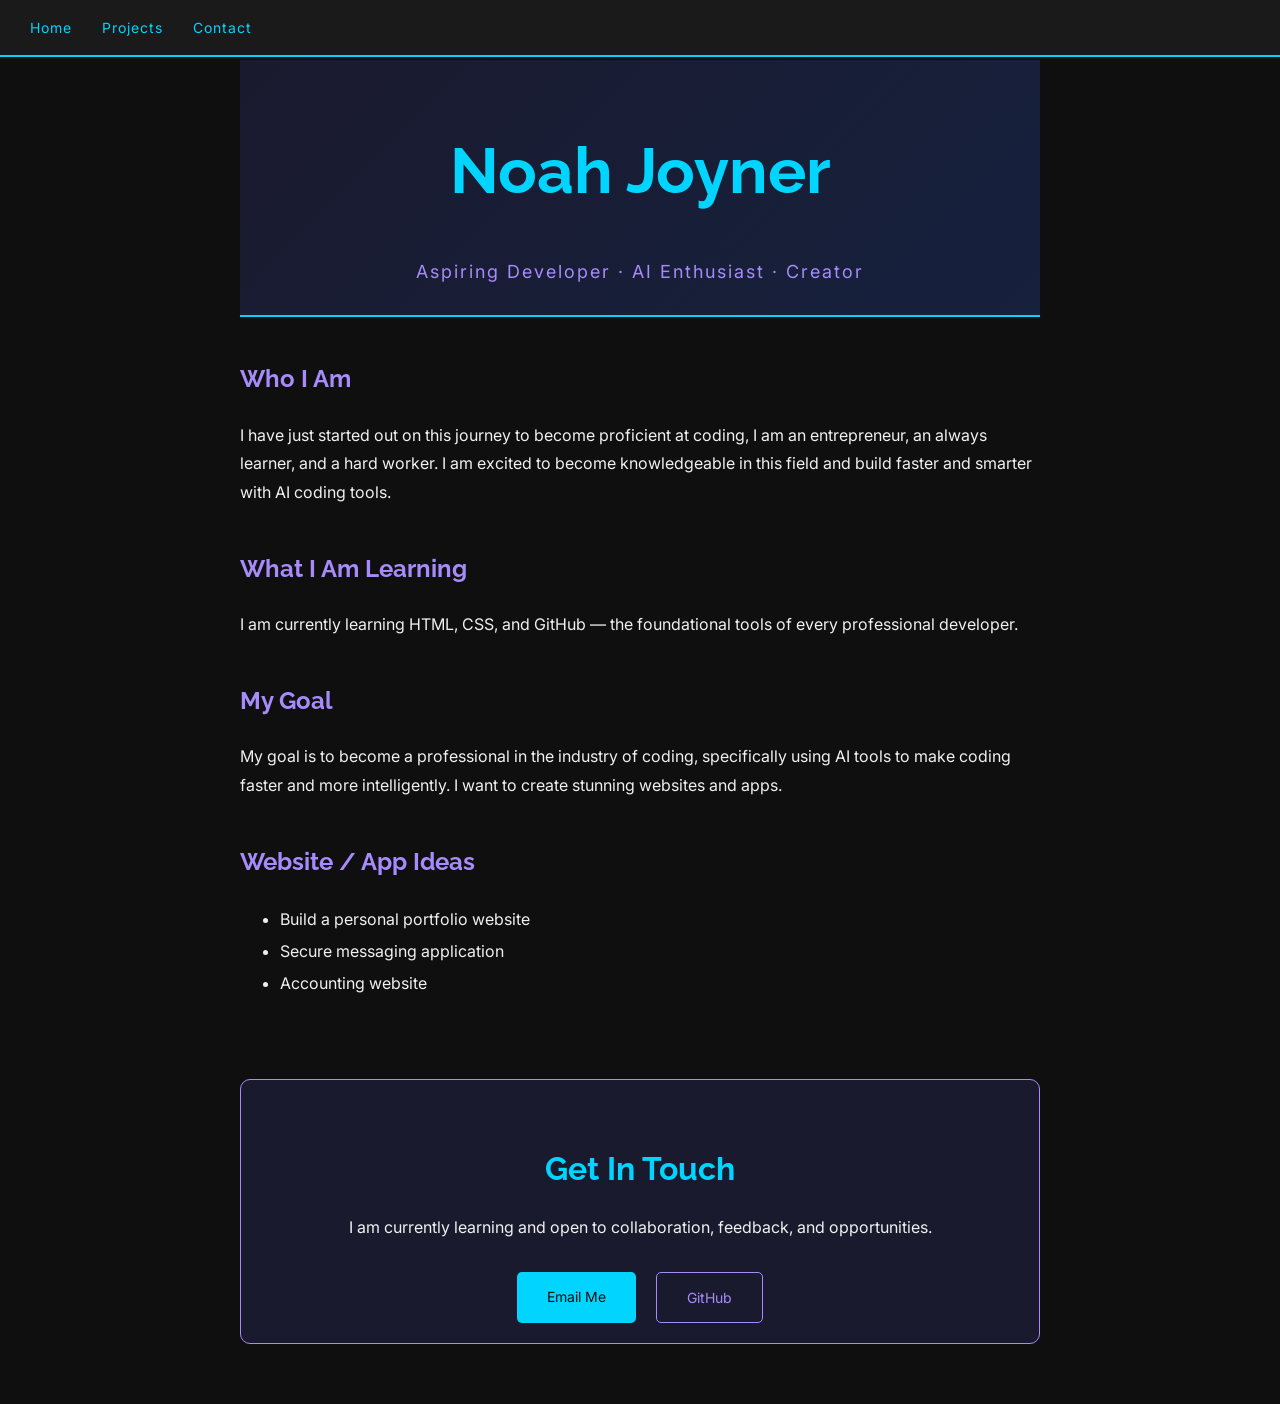
<file: index.html>
<!DOCTYPE html>
<html lang="en">

  <head>
    <meta charset="UTF-8">
    <meta name="viewport" content="width=device-width, initial-scale=1.0">
    <title>Noah - Bio Page</title>
    <link rel="preconnect" href="https://fonts.googleapis.com">
<link href="https://fonts.googleapis.com/css2?family=Raleway:wght@400;700&family=Inter:wght@400;600&display=swap" rel="stylesheet">
    <link rel="stylesheet" href="style.css">
  </head>

  <body>

<nav>
  <a href="index.html">Home</a>
  <a href="projects.html">Projects</a>
  <a href="#contact">Contact</a>
</nav>

<div class="hero">
  <h1>Noah Joyner</h1>
  <p class="tagline">Aspiring Developer · AI Enthusiast · Creator</p>
</div>

    <h2 id="who">Who I Am</h2>
    <p>I have just started out on this journey to become proficient at coding, I am an entrepreneur, an always learner, and a hard worker. I am excited to become knowledgeable in this field  and build faster and smarter with AI coding tools.</p>

    <h2 id="learning">What I Am Learning</h2>
    <p>I am currently learning HTML, CSS, and GitHub — the foundational 
    tools of every professional developer.</p>

    <h2 id="goal">My Goal</h2>
    <p>My goal is to become a professional in the industry of coding, 
    specifically using AI tools to make coding faster and more 
    intelligently. I want to create stunning websites and apps.</p>

    <h2 id="ideas">Website / App Ideas</h2>
    <ul>
      <li> Build a personal portfolio website</li>
      <li> Secure messaging application</li>
      <li> Accounting website</li>
    </ul>

    <div class="contact" id="contact">
  <h2>Get In Touch</h2>
  <p>I am currently learning and open to 
  collaboration, feedback, and opportunities.</p>
  <div class="contact-links">
    <a href="mailto:noah.joyner@noemail.com">Email Me</a>
    <a href="https://github.com/npjoy" 
    target="_blank">GitHub</a>
  </div>
</div>

  </body>

</html>
</file>
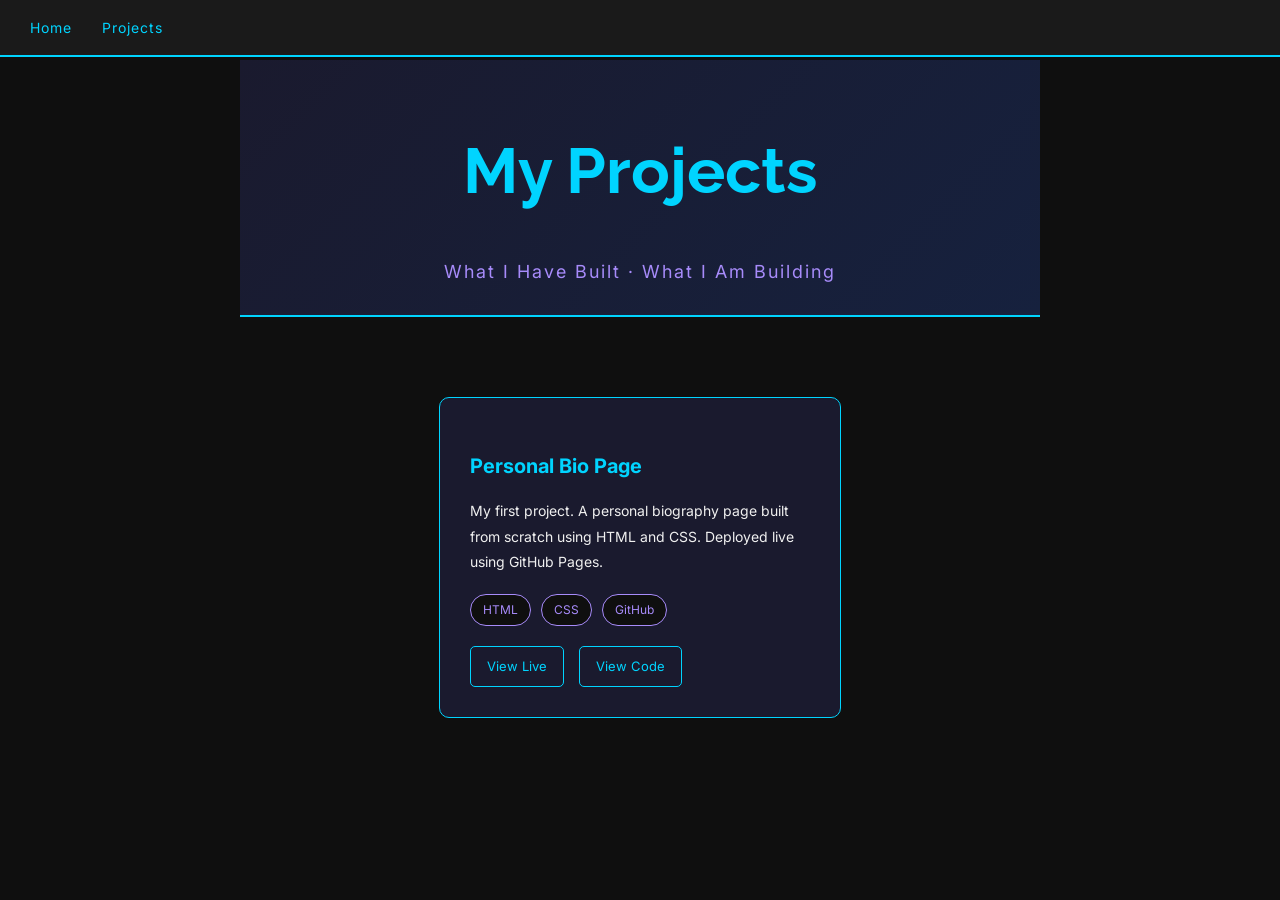
<file: projects.html>
<!DOCTYPE html>
<html lang="en">

  <head>
    <meta charset="UTF-8">
    <meta name="viewport" content="width=device-width, initial-scale=1.0">
    <title>Noah Joyner - Projects</title>
    <link rel="preconnect" href="https://fonts.googleapis.com">
<link href="https://fonts.googleapis.com/css2?family=Raleway:wght@400;700&family=Inter:wght@400;600&display=swap" rel="stylesheet">
    <link rel="stylesheet" href="style.css">
  </head>

  <body>

    <nav>
      <a href="index.html">Home</a>
      <a href="projects.html">Projects</a>
    </nav>

    <div class="hero">
      <h1>My Projects</h1>
      <p class="tagline">What I Have Built · What I Am Building</p>
    </div>

    <div class="projects-container">

      <div class="card">
        <h3>Personal Bio Page</h3>
        <p>My first project. A personal biography page 
        built from scratch using HTML and CSS. 
        Deployed live using GitHub Pages.</p>
        <div class="tags">
          <span>HTML</span>
          <span>CSS</span>
          <span>GitHub</span>
        </div>
        <div class="card-links">
          <a href="https://npjoy.github.io/My-First-Repo/" 
          target="_blank">View Live</a>
          <a href="https://github.com/npjoy/My-First-Repo" 
          target="_blank">View Code</a>
        </div>
      </div>

    </div>

  </body>

</html>
</file>
<file: style.css>
/* General Page Styles */
body {
  background-color: #0f0f0f;
  color: #f0f0f0;
  font-family: 'Inter', sans-serif;
  max-width: 800px;
  margin: 60px auto;
  padding: 0 20px;
  line-height: 1.8;
}

/* Your Name */
h1 {
  font-size: 48px;
  color: #00d4ff;
  border-bottom: 2px solid #00d4ff;
  padding-bottom: 10px;
  font-family: 'Raleway', sans-serif;
}

/* Section Headings */
h2 {
  font-size: 24px;
  color: #a78bfa;
  margin-top: 40px;
  font-family: 'Raleway', sans-serif;
}

/* Paragraph Text */
p {
  font-size: 16px;
  color: #f0f0f0;
}

/* Bullet Points */
ul {
  color: #f0f0f0;
  font-size: 16px;
  line-height: 2;
}
/* Navigation Bar */
nav {
  position: fixed;
  top: 0;
  left: 0;
  width: 100%;
  background-color: #1a1a1a;
  padding: 15px 30px;
  display: flex;
  gap: 30px;
  border-bottom: 2px solid #00d4ff;
  box-sizing: border-box;
}

nav a {
  color: #00d4ff;
  text-decoration: none;
  font-size: 14px;
  letter-spacing: 1px;
}

nav a {
  color: #00d4ff;
  text-decoration: none;
  font-size: 14px;
  letter-spacing: 1px;
  transition: color 0.2s ease, letter-spacing 0.2s ease;
}

nav a:hover {
  color: #a78bfa;
  letter-spacing: 3px;
}

/* Hero Section */
.hero {
  background: linear-gradient(135deg, #1a1a2e, #16213e);
  text-align: center;
  padding: 10px 20px 9px 20px;
  margin-bottom: 40px;
  border-bottom: 2px solid #00d4ff;
}

.hero h1 {
  font-size: 64px;
  color: #00d4ff;
  margin-bottom: 10px;
  border: none;
}

.tagline {
  font-size: 18px;
  color: #a78bfa;
  letter-spacing: 2px;
}
/* Projects Page */
.projects-container {
  display: flex;
  flex-wrap: wrap;
  gap: 30px;
  padding: 40px 0;
  justify-content: center;
}

/* Individual Card */
.card {
  background-color: #1a1a2e;
  border: 1px solid #00d4ff;
  border-radius: 10px;
  padding: 30px;
  width: 340px;
  transition: transform 0.3s ease, box-shadow 0.3s ease;
}

.card:hover {
  transform: translateY(-8px);
  box-shadow: 0 12px 30px rgba(0, 212, 255, 0.2);
}

.card h3 {
  color: #00d4ff;
  font-size: 20px;
  margin-bottom: 10px;
}

.card p {
  color: #f0f0f0;
  font-size: 14px;
  line-height: 1.8;
  margin-bottom: 20px;
}

/* Technology Tags */
.tags {
  display: flex;
  gap: 10px;
  margin-bottom: 20px;
  flex-wrap: wrap;
}

.tags span {
  background-color: #0f0f0f;
  color: #a78bfa;
  border: 1px solid #a78bfa;
  padding: 4px 12px;
  border-radius: 20px;
  font-size: 12px;
}

/* Card Buttons */
.card-links {
  display: flex;
  gap: 15px;
}

.card-links a {
  color: #00d4ff;
  text-decoration: none;
  border: 1px solid #00d4ff;
  padding: 8px 16px;
  border-radius: 5px;
  font-size: 13px;
}

.card-links a:hover {
  background-color: #00d4ff;
  color: #0f0f0f;
}
/* Contact Section */
.contact {
  margin-top: 80px;
  padding: 20px 40px;
  background-color: #1a1a2e;
  border-radius: 10px;
  text-align: center;
  border: 1px solid #a78bfa;
  margin-bottom: 60px;
}

.contact h2 {
  font-family: 'Raleway', sans-serif;
  color: #00d4ff;
  font-size: 32px;
  margin-bottom: 15px;
}

.contact p {
  color: #f0f0f0;
  margin-bottom: 30px;
  font-size: 16px;
}

/* Contact Buttons */
.contact-links {
  display: flex;
  gap: 20px;
  justify-content: center;
}

.contact-links a {
  text-decoration: none;
  padding: 12px 30px;
  border-radius: 5px;
  font-size: 14px;
  font-family: 'Inter', sans-serif;
  transition: transform 0.2s ease, 
  box-shadow 0.2s ease;
}

.contact-links a:first-child {
  background-color: #00d4ff;
  color: #0f0f0f;
}

.contact-links a:last-child {
  border: 1px solid #a78bfa;
  color: #a78bfa;
}

.contact-links a:hover {
  transform: translateY(-3px);
  box-shadow: 0 6px 20px rgba(0, 212, 255, 0.2);
}
/* ── Mobile Responsiveness ── */
@media (max-width: 768px) {

  /* Body */
  body {
    margin: 20px auto;
    padding: 0 15px;
  }

  /* Hero */
  .hero {
    padding: 60px 20px 30px 20px;
  }

  .hero h1 {
    font-size: 40px;
  }

  .tagline {
    font-size: 14px;
    letter-spacing: 1px;
  }

  /* Navigation */
  nav {
    gap: 15px;
    padding: 12px 20px;
    flex-wrap: wrap;
  }

  nav a {
    font-size: 13px;
  }

  /* Headings */
  h1 {
    font-size: 36px;
  }

  h2 {
    font-size: 20px;
  }

  /* Project Cards */
  .card {
    width: 100%;
  }

  .projects-container {
    padding: 20px 0;
  }

  /* Contact */
  .contact {
    padding: 40px 20px;
  }

  .contact-links {
    flex-direction: column;
    align-items: center;
  }

  .contact-links a {
    width: 100%;
    text-align: center;
  }

}
</file>
